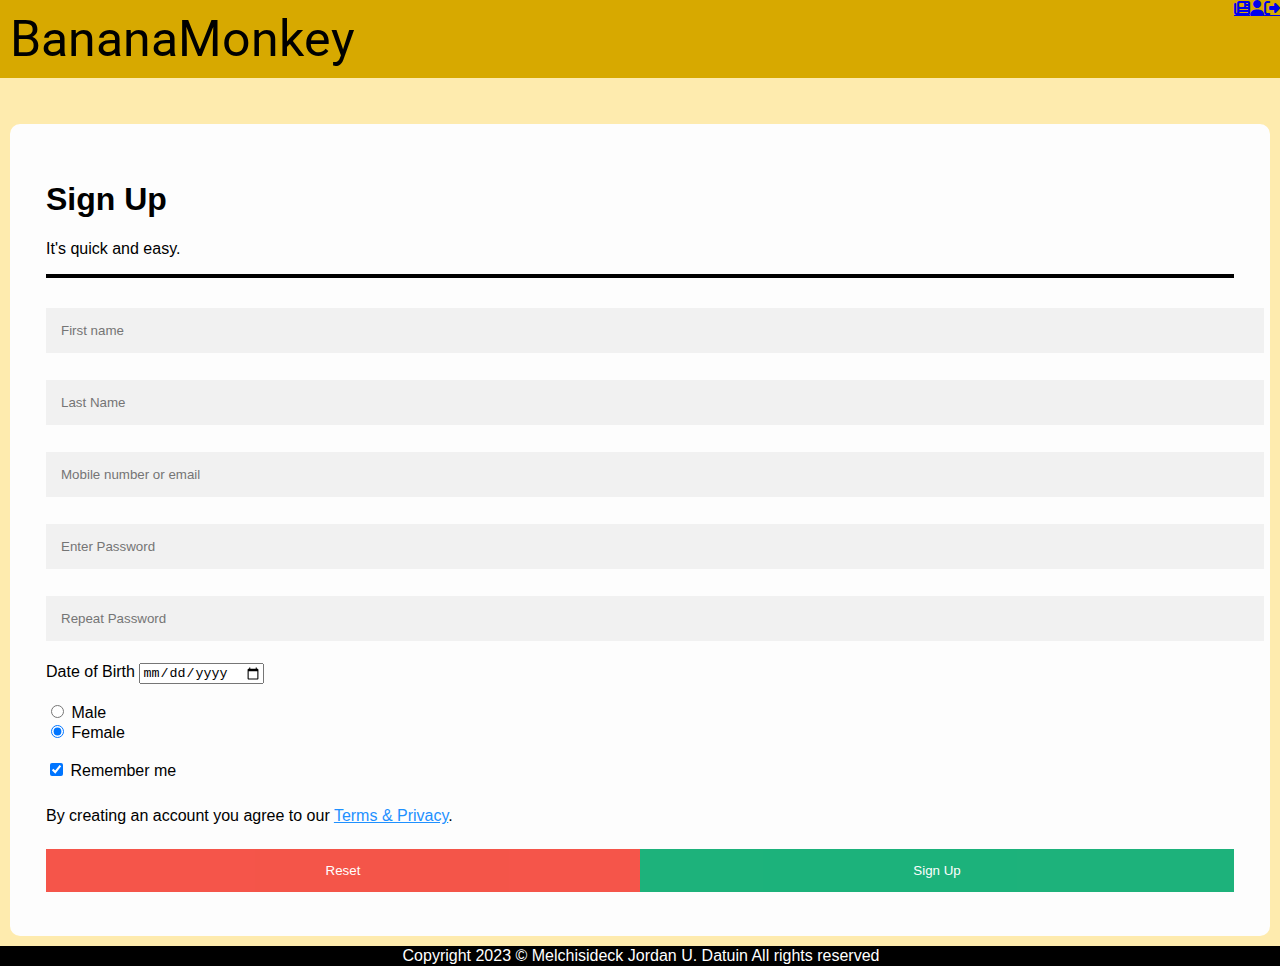
<file: logout-page.html>
<!DOCTYPE html>
<html lang="en">
<head>
    <meta charset="UTF-8">
    <meta name="viewport" content="width=device-width, initial-scale=1.0">
    <title>Project 1 Responsive Website Redesign</title>
    
    <!-- External css -->
    
    <link rel="stylesheet" href="https://cdnjs.cloudflare.com/ajax/libs/font-awesome/6.4.2/css/all.min.css">
    <link href="https://cdn.jsdelivr.net/npm/bootstrap@5.3.1/dist/css/bootstrap.min.css" rel="stylesheet" integrity="sha384-4bw+/aepP/YC94hEpVNVgiZdgIC5+VKNBQNGCHeKRQN+PtmoHDEXuppvnDJzQIu9" crossorigin="anonymous">
    <link rel="stylesheet" href="styles-logout.css" />
    
    <!-- Internal css -->
    <style>
        @import url('https://fonts.googleapis.com/css2?family=Poppins:wght@500;800&family=Roboto:wght@900&display=swap');

        hr {
            height: 4px;
            background-color: rgb(0, 0, 0);
            border: none;
        }
    </style>
</head>
    <body>
        <!-- Code for header navigation -->
        <header>
            <nav>
                <!-- Flex Container for navigation -->
                <div class="flex-container-navigation">
                    <h1 class="h1_header_title">BananaMonkey</h1>
                    <a href="index.html" class="flex-button-newsfeed fa-solid fa-newspaper"></a>
                    <a href="profile-page.html" class="flex-button-profile fa-solid fa-user"></a>
                    <a href="logout-page.html" class="flex-button-logout fa-solid fa-right-from-bracket"></a>
                </div>
            </nav>
            <!-- End of Flex Container for navigation -->
        </header>
        <!-- End Code for header navigation -->
        
        <br>
        <br>

        <main>
        <!-- code for sign up -->
            <form class="flex-container-signup">
                <div>
                    <div class="container">
                    <h1>Sign Up</h1>
                    <p>It's quick and easy.</p>
                    
                    <hr>

                    <input type="text" placeholder="First name" name="firstname" required>

                    <input type="text" placeholder="Last Name" name="email" required>

                    <input type="text" placeholder="Mobile number or email" name="email" required>
                
                    <input type="password" placeholder="Enter Password" name="psw" required>
                
                    <input type="password" placeholder="Repeat Password" name="psw-repeat" required>
                    
                    <div class="well"> 
                        <div class="form-group">
                        <label>Date of Birth</label>
                        <input type="date" class="form-control" id="exampleInputDOB1" placeholder="Date of Birth">
                        </div>
                    </div>
                    
                    <div class="well"> 
                    </div>
                    
                    <br>
                    
                    <div class="form-check">
                        <input class="form-check-input" type="radio" name="flexRadioDefault" id="flexRadioDefault1">
                        <label class="form-check-label" for="flexRadioDefault1">
                        Male
                        </label>
                    </div>
                    <div class="form-check">
                        <input class="form-check-input" type="radio" name="flexRadioDefault" id="flexRadioDefault2" checked>
                        <label class="form-check-label" for="flexRadioDefault2">
                        Female
                        </label>
                    </div>


                    <br>

                    <label>
                    <input type="checkbox" checked="checked" name="remember" style="margin-bottom:15px"> Remember me
                    </label>
                    <p>By creating an account you agree to our <a href="#" style="color:dodgerblue">Terms & Privacy</a>.</p>
                
                    <div class="clearfix">
                        <button type="reset" class="resetbtn">Reset</button>
                        <button type="submit" class="signupbtn">Sign Up</button>
                    </div>
                    </div>
                </div>
            </form>
        </main>
        <!-- end code for sign up -->

        <!-- code for footer -->
        <footer class="footer">
           <div class="display5">
            Copyright 2023 © Melchisideck Jordan U. Datuin All rights reserved
           </div>
        </footer>
        <!-- end code for footer -->



        <script src="https://cdn.jsdelivr.net/npm/bootstrap@5.3.1/dist/js/bootstrap.bundle.min.js" integrity="sha384-HwwvtgBNo3bZJJLYd8oVXjrBZt8cqVSpeBNS5n7C8IVInixGAoxmnlMuBnhbgrkm" crossorigin="anonymous"></script>
    </body>
</html>
</file>
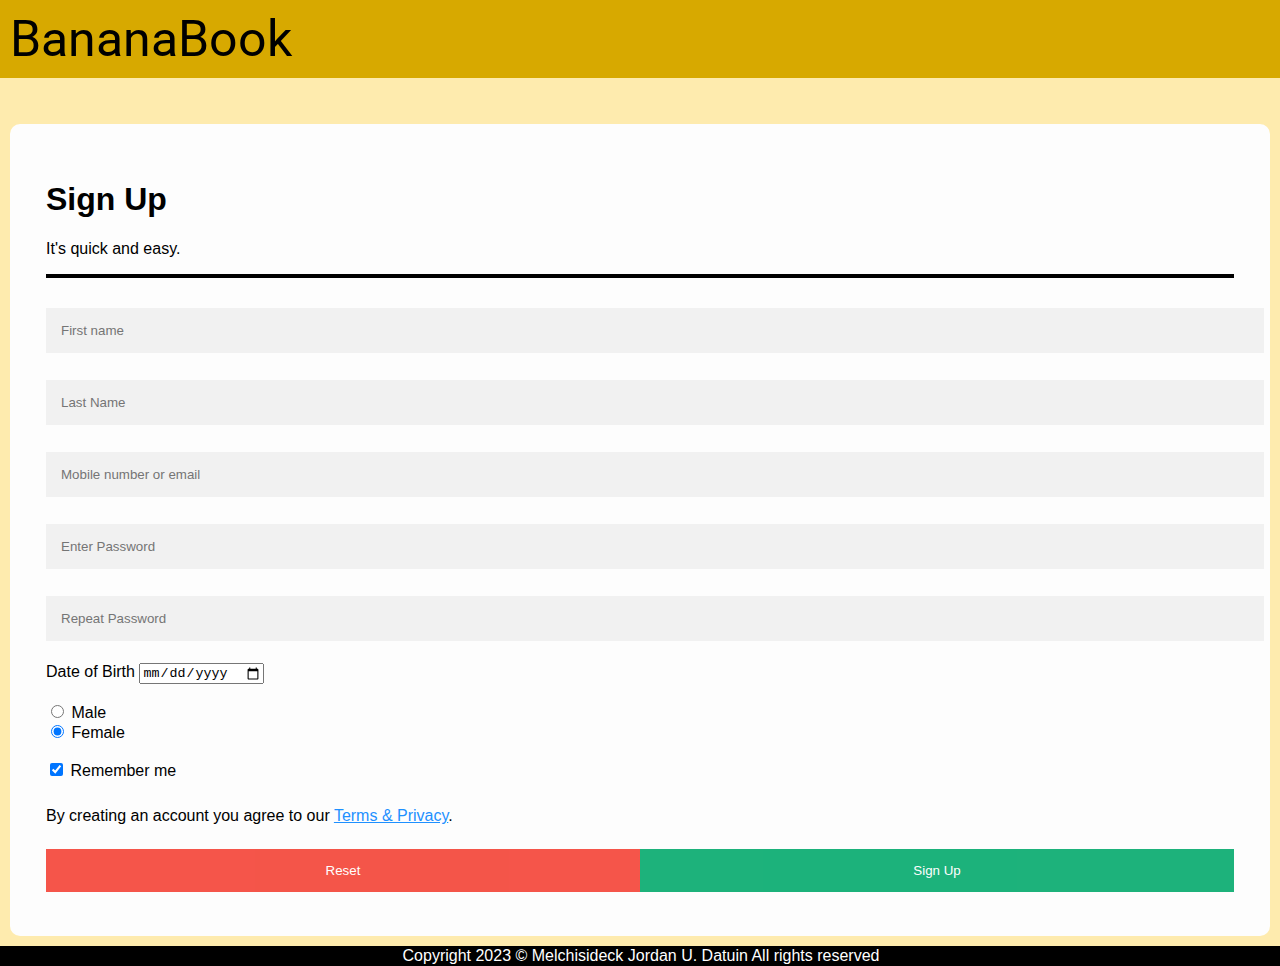
<file: logout.page.html>
<!DOCTYPE html>
<html lang="en">
<head>
    <meta charset="UTF-8">
    <meta name="viewport" content="width=device-width, initial-scale=1.0">
    <title>Project 1 Responsive Website Redesign</title>
    
    <!-- External css -->
    
    <link rel="stylesheet" href="https://cdnjs.cloudflare.com/ajax/libs/font-awesome/6.4.2/css/all.min.css">
    <link href="https://cdn.jsdelivr.net/npm/bootstrap@5.3.1/dist/css/bootstrap.min.css" rel="stylesheet" integrity="sha384-4bw+/aepP/YC94hEpVNVgiZdgIC5+VKNBQNGCHeKRQN+PtmoHDEXuppvnDJzQIu9" crossorigin="anonymous">
    <link rel="stylesheet" href="styles-logout.css" />
    
    <!-- Internal css -->
    <style>
        @import url('https://fonts.googleapis.com/css2?family=Poppins:wght@500;800&family=Roboto:wght@900&display=swap');

        hr {
            height: 4px;
            background-color: rgb(0, 0, 0);
            border: none;
        }
    </style>
</head>
    <body>
        <!-- Code for header navigation -->
        <header>
            <nav>
                <!-- Flex Container for navigation -->
                <div class="flex-container-navigation">
                    <h1 class="h1_header_title">BananaBook</h1>
                </div>
            </nav>
            <!-- End of Flex Container for navigation -->
        </header>
        <!-- End Code for header navigation -->
        
        <br>
        <br>

        <main>
        <!-- code for sign up -->
            <form action="index.html" class="flex-container-signup">
                <div>
                    <div class="container">
                    <h1>Sign Up</h1>
                    <p>It's quick and easy.</p>
                    
                    <hr>

                    <input type="text" placeholder="First name" name="firstname">

                    <input type="text" placeholder="Last Name" name="email">

                    <input type="text" placeholder="Mobile number or email" name="email">
                
                    <input type="password" placeholder="Enter Password" name="psw">
                
                    <input type="password" placeholder="Repeat Password" name="psw-repeat">
                    
                    <div class="well"> 
                        <div class="form-group">
                        <label>Date of Birth</label>
                        <input type="date" class="form-control" id="exampleInputDOB1" placeholder="Date of Birth">
                        </div>
                    </div>
                    
                    <div class="well"> 
                    </div>
                    
                    <br>
                    
                    <div class="form-check">
                        <input class="form-check-input" type="radio" name="flexRadioDefault" id="flexRadioDefault1">
                        <label class="form-check-label" for="flexRadioDefault1">
                        Male
                        </label>
                    </div>
                    <div class="form-check">
                        <input class="form-check-input" type="radio" name="flexRadioDefault" id="flexRadioDefault2" checked>
                        <label class="form-check-label" for="flexRadioDefault2">
                        Female
                        </label>
                    </div>


                    <br>

                    <label>
                    <input type="checkbox" checked="checked" name="remember" style="margin-bottom:15px"> Remember me
                    </label>
                    <p>By creating an account you agree to our <a href="#" style="color:dodgerblue">Terms & Privacy</a>.</p>
                
                    <div class="clearfix">
                        <button type="reset" class="resetbtn">Reset</button>
                        <button type="submit" class="signupbtn">Sign Up</button>
                    </div>
                    </div>
                </div>
            </form>
        </main>
        <!-- end code for sign up -->

        <!-- code for footer -->
        <footer class="footer >
           <div class="display5">
            Copyright 2023 © Melchisideck Jordan U. Datuin All rights reserved
           </div>
        </footer>
        <!-- end code for footer -->


        <script src="https://cdn.jsdelivr.net/npm/bootstrap@5.3.1/dist/js/bootstrap.bundle.min.js" 
        integrity="sha384-HwwvtgBNo3bZJJLYd8oVXjrBZt8cqVSpeBNS5n7C8IVInixGAoxmnlMuBnhbgrkm" 
        crossorigin="anonymous"></script>
    </body>
</html>
</file>
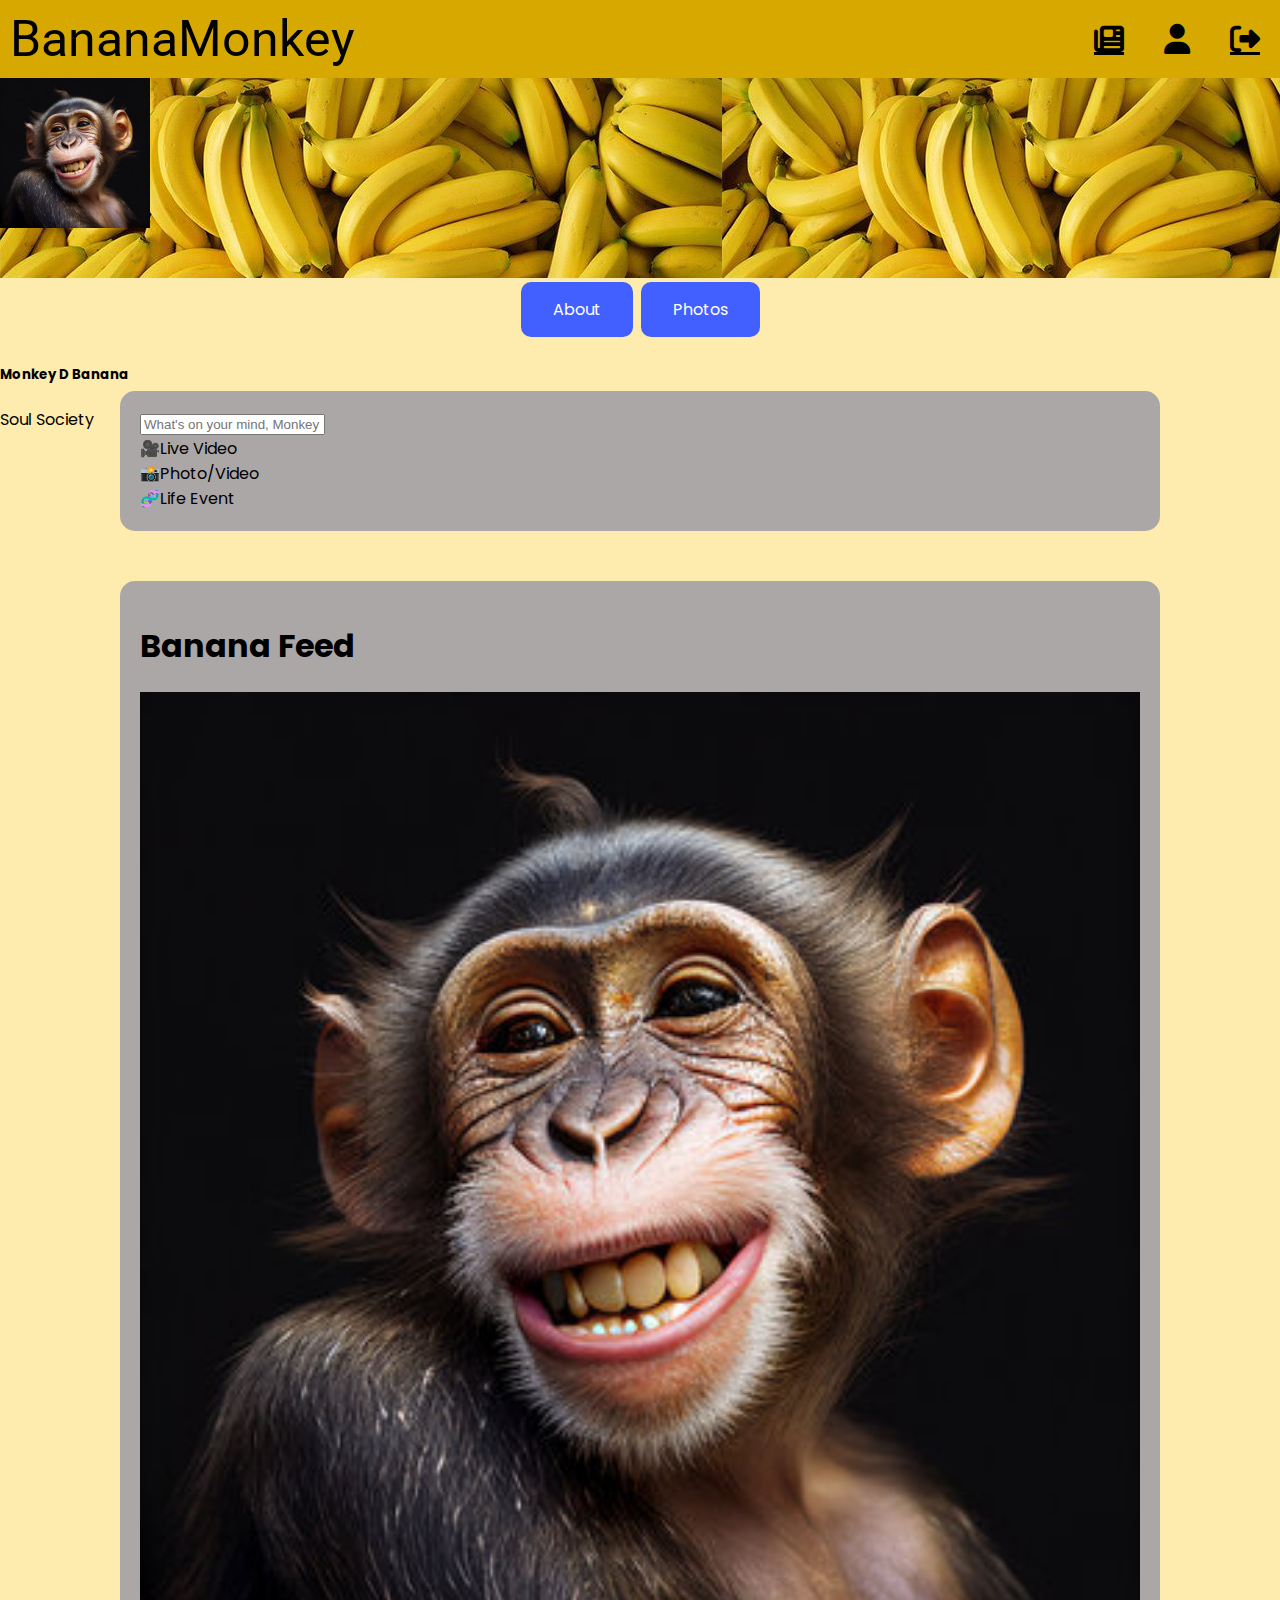
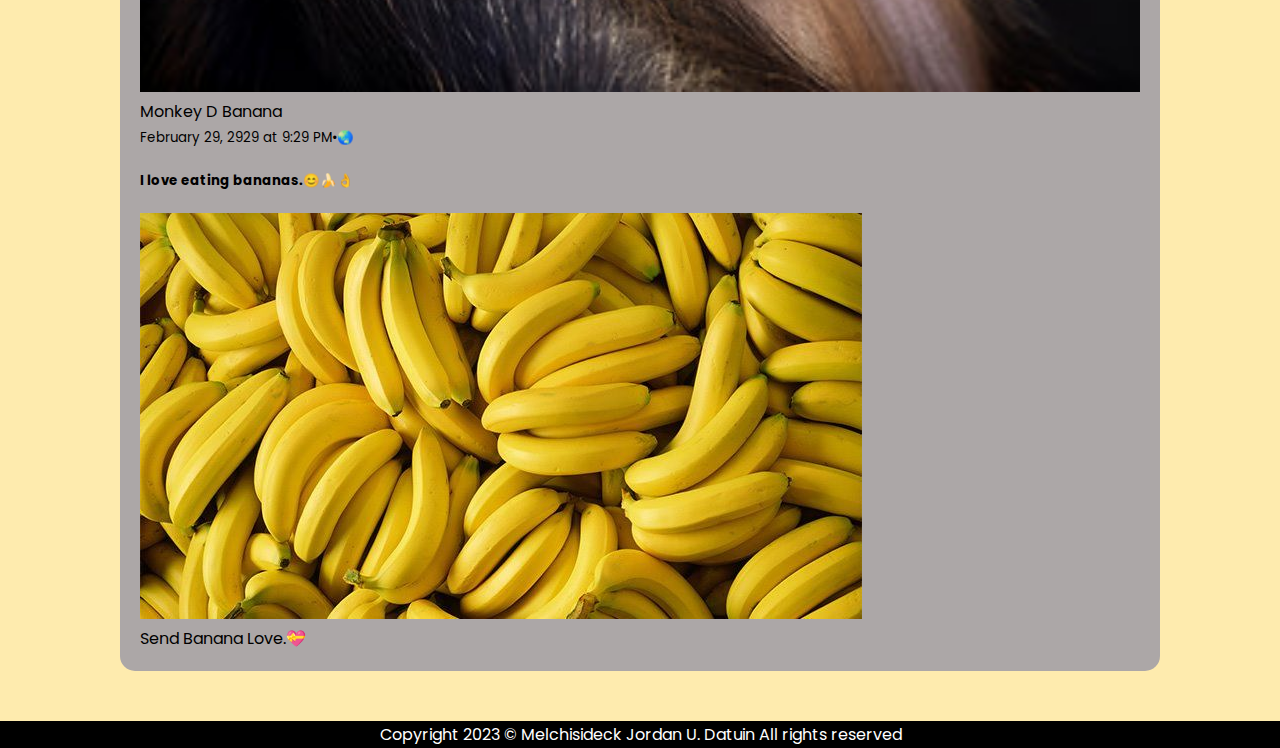
<file: profile-page.html>
<!DOCTYPE html>
<html lang="en">
<head>
    <meta charset="UTF-8">
    <meta name="viewport" content="width=device-width, initial-scale=1.0">
    <title>Project 1 Responsive Website Redesign</title>
    
    <!-- External css -->
    
    <link href="https://cdn.jsdelivr.net/npm/bootstrap@5.3.2/dist/css/bootstrap.min.css" rel="stylesheet" integrity="sha384-T3c6CoIi6uLrA9TneNEoa7RxnatzjcDSCmG1MXxSR1GAsXEV/Dwwykc2MPK8M2HN" crossorigin="anonymous">
    <link rel="stylesheet" href="https://cdnjs.cloudflare.com/ajax/libs/font-awesome/6.4.2/css/all.min.css">
    <link rel="stylesheet" href="styles-profile.css" />

    <!-- Internal css -->
    <style>
        @import url('https://fonts.googleapis.com/css2?family=Poppins:wght@500;800&family=Roboto:wght@900&display=swap');
    </style>
</head>
    <body>
        <!-- Code for header navigation -->
        <header>
            <nav>
                <!-- Flex Container for navigation -->
                <div class="flex-container-navigation">
                    <h1 class="h1_header_title">BananaMonkey</h1>
                    <a href="index.html" class="flex-button-newsfeed fa-solid fa-newspaper"></a>
                    <a href="profile-page.html" class="flex-button-profile fa-solid fa-user"></a>
                    <a href="logout-page.html" class="flex-button-logout fa-solid fa-right-from-bracket"></a>
                </div>
            </nav>
            <!-- End of Flex Container for navigation -->
        </header>
        <!-- End Code for header navigation -->

        <main>
            
            <!-- profile picture -->
            <div class="container-flex">
            <section class="h-100">
                <div class="container py-5 h-100">
                  <div class="row d-flex justify-content-center align-items-center h-100">
                    <div class="col col-lg-9 col-xl-7">
                      <div class="card">
                        <div class="rounded-top text-white d-flex flex-row coverphoto" style="background-color: #ffee00; height:200px;">
                          <div class="ms-4 mt-5 d-flex flex-column" style="width: 150px;">
                            <img src="images/4.jpg"
                              alt="Generic placeholder image" class="img-fluid img-thumbnail mt-4 mb-2"
                              style="width: 150px; z-index: 1">
                          </div>
                          <div class="ms-3" style="margin-top: 130px;">
                            <h5 class="text-black fw-bold">Monkey D Banana</h5>
                            <p class="text-black">Soul Society</p>
                          </div>
                        </div>
                      </div>
                    </div>
                  </div>
                </div>
              </section>
            </div>
            <!-- profile picture -->
            
            <nav class="flex-container-about-image-button">
                <div>
                    <a href="#" class="flex-button-about">About</a>
                    <a href="#" class="flex-button-image">Photos</a>
                </div>
            </nav>
            
            <br>
            <br>

            <!-- code for what's on you mind-->
            <section class="container newsfeed-container">
                <div class="row">
                    <div class="col-md-12 ">
                        <div class="card shadow p3">
                            <div class="card-body">
                                <form action="" class="text-center">
                                    <input type="text" class="form-control" placeholder="What's on your mind, Monkey D Banana?">
                                    <br>
                                    <div class="btn btn-primary m-1">
                                        🎥Live Video
                                    </div>
                                    <div class="btn btn-primary m-1">
                                        📸Photo/Video
                                    </div>
                                    <div class="btn btn-primary m-1">
                                        🧬Life Event
                                    </div>
                                    </div>
                                </form>
                            </div>
                        </div>
                    </div>
                </div>
            </section>

            <br>
            <br>

            <!-- code for post section -->
            <div class="container newsfeed-container">
                <h1 class="mt-5 fw-bold">Banana Feed</h1>
                <div class="card shadow">
                    <div class="card-body p-4">

                        <div class="card border-0">
                            <div class="card-body">
                                <div class="row">
                                    <div class="col-2">
                                        <img class="rounded-circle avatar" src="images/4.jpg" alt="My Profile pic">
                                    </div>
                                    <div class="col-10 my-auto">
                                        <span class="fw-bold">Monkey D Banana</span>
                                        <br>
                                        <small class="text-secondary">February 29, 2929 at 9:29 PM•🌏 </small>
                                    </div>
                                </div>
                                <div class="row m-4">
                                    <div class="col-md-12">
                                        <h5>I love eating bananas.😊🍌👌</h5>
                                        <img class="img-fluid" src="images/banana.jpg" alt="">
                                    </div>
                                </div>
                                <div class="row">
                                    <div class="col d-flex justify-content-center">
                                        <div class="button btn btn-danger">Send Banana Love.💝</div>
                                    </div>
                                </div>
                            </div>
                        </div>

                    </div>
                </div>
            </div>
            <!-- end code for post section -->
        
        </main>
        
        <br>
        <br>
        
        <!-- Footer Section -->
        <!-- code for footer -->
        <footer class="footer">
            <div class="display5">
             Copyright 2023 © Melchisideck Jordan U. Datuin All rights reserved
            </div>
         </footer>
         <!-- end code for footer -->
 
        <script src="https://cdn.jsdelivr.net/npm/bootstrap@5.3.2/dist/js/bootstrap.bundle.min.js"
        integrity="sha384-C6RzsynM9kWDrMNeT87bh95OGNyZPhcTNXj1NW7RuBCsyN/o0jlpcV8Qyq46cDfL" 
        crossorigin="anonymous"></script>

    </body>
</html>
</file>
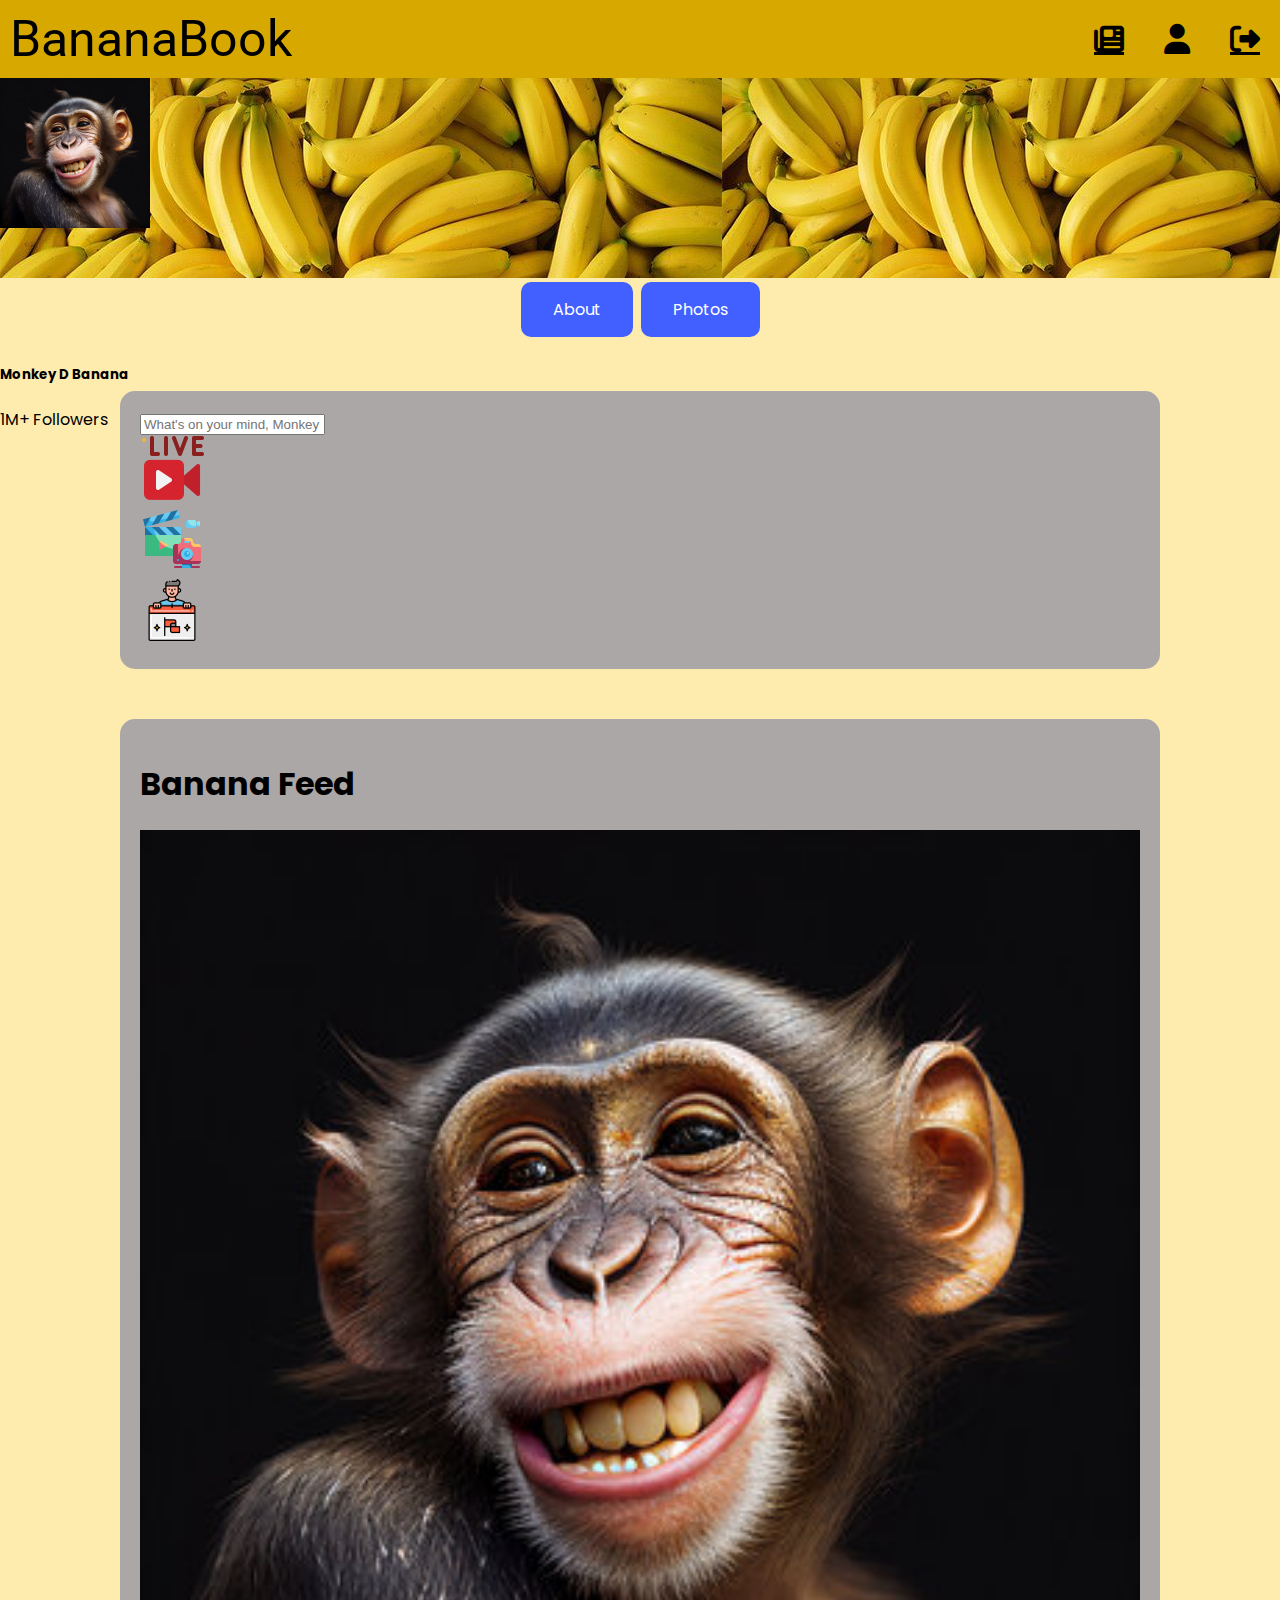
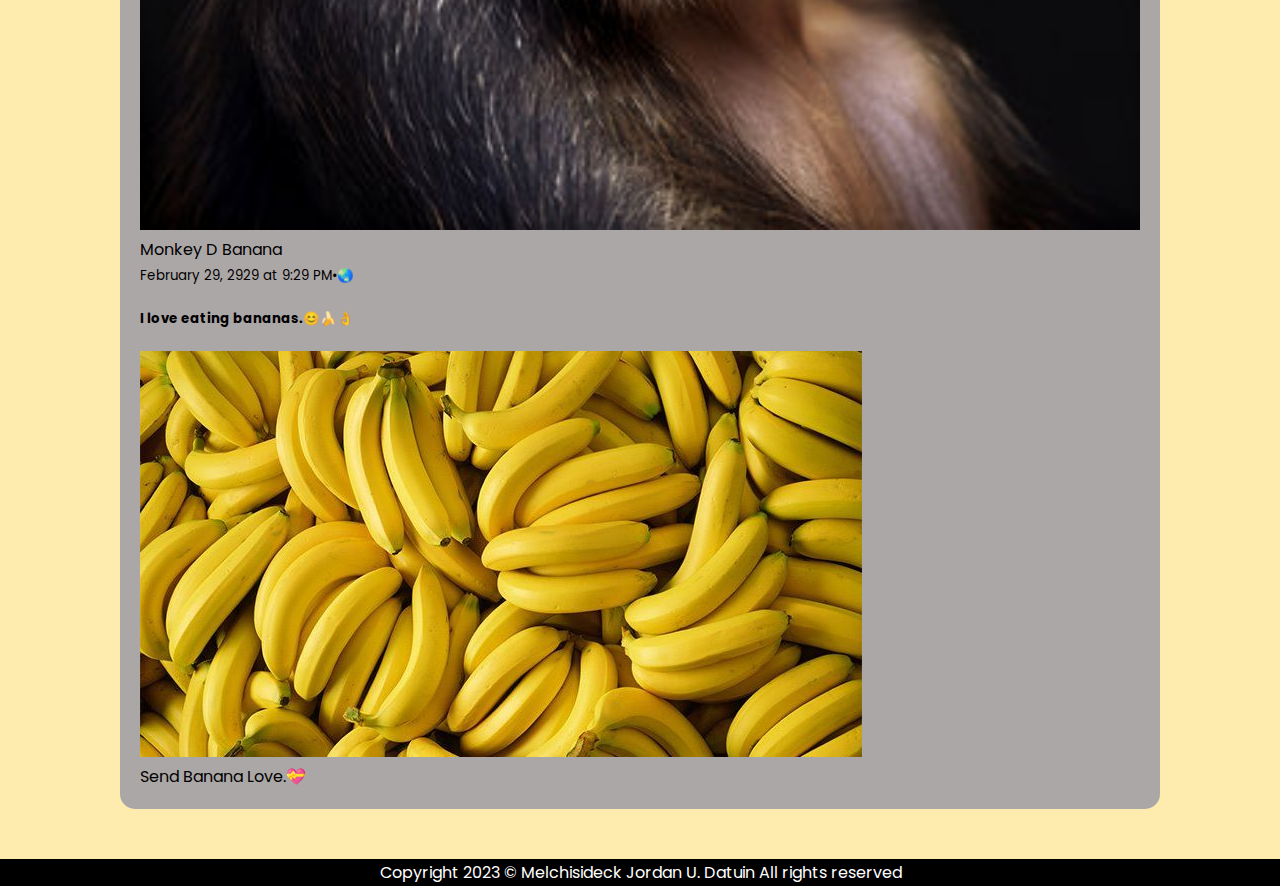
<file: profile.page.html>
<!DOCTYPE html>
<html lang="en">
<head>
    <meta charset="UTF-8">
    <meta name="viewport" content="width=device-width, initial-scale=1.0">
    <title>Project 1 Responsive Website Redesign</title>
    
    <!-- External css -->
    
    <link href="https://cdn.jsdelivr.net/npm/bootstrap@5.3.2/dist/css/bootstrap.min.css" rel="stylesheet" integrity="sha384-T3c6CoIi6uLrA9TneNEoa7RxnatzjcDSCmG1MXxSR1GAsXEV/Dwwykc2MPK8M2HN" crossorigin="anonymous">
    <link rel="stylesheet" href="https://cdnjs.cloudflare.com/ajax/libs/font-awesome/6.4.2/css/all.min.css">
    <link rel="stylesheet" href="styles-profile.css" />

    <!-- Internal css -->
    <style>
        @import url('https://fonts.googleapis.com/css2?family=Poppins:wght@500;800&family=Roboto:wght@900&display=swap');
    </style>
</head>
    <body>
        <!-- Code for header navigation -->
        <header>
            <nav>
                <!-- Flex Container for navigation -->
                <div class="flex-container-navigation">
                    <h1 class="h1_header_title">BananaBook</h1>
                    <a href="main.html" class="flex-button-newsfeed fa-solid fa-newspaper"></a>
                    <a href="profile.page.html" class="flex-button-profile fa-solid fa-user"></a>
                    <a href="logout.page.html" class="flex-button-logout fa-solid fa-right-from-bracket"></a>
                </div>
            </nav>
            <!-- End of Flex Container for navigation -->
        </header>
        <!-- End Code for header navigation -->

        <main>
            
            <!-- profile picture -->
            <div class="container-flex">
            <section class="h-100">
                <div class="container py-5 h-100">
                  <div class="row d-flex justify-content-center align-items-center h-100">
                    <div class="col col-lg-9 col-xl-7">
                      <div class="card">
                        <div class="rounded-top text-white d-flex flex-row coverphoto" style="background-color: #ffee00; height:200px;">
                          <div class="ms-4 mt-5 d-flex flex-column" style="width: 150px;">
                            <img src="images/4.jpg"
                              alt="Generic placeholder image" class="img-fluid img-thumbnail mt-4 mb-2"
                              style="width: 150px; z-index: 1">
                          </div>
                          <div class="ms-3" style="margin-top: 130px;">
                            <h5 class="text-black fw-bold">Monkey D Banana</h5>
                            <p class="text-black">1M+ Followers</p>
                          </div>
                        </div>
                      </div>
                    </div>
                  </div>
                </div>
              </section>
            </div>
            <!-- profile picture -->
            
            <nav class="flex-container-about-image-button">
                <div>
                    <a href="about.html" class="flex-button-about">About</a>
                    <a href="photos.html" class="flex-button-image">Photos</a>
                </div>
            </nav>
            
            <br>
            <br>

            <!-- code for what's on you mind-->
            <section class="container newsfeed-container">
                <div class="row">
                    <div class="col-md-12">
                        <div class="card shadow p3">
                            <div class="card-body">
                                <form action="" class="text-center">
                                    <input type="text" class="form-control" placeholder="What's on your mind, Monkey D Banana?">
                                    <br>
                                    <div class="row p-1 m-1">
                                        <div class="col-4">
                                            <input class="profile-button" type="image" src="images/play.png"/>
                                        </div>
                                        <div class="col-4">
                                            <input class="profile-button" type="image" src="images/photograph.png"/>
                                          </div>
                                          <div class="col-4">
                                            <input class="profile-button" type="image" src="images/events.png"/>
                                          </div>
                                    </div>
                                </form>
                            </div>
                        </div>
                    </div>
                </div>
            </section>

            <br>
            <br>

            <!-- code for post section -->
            <div class="container newsfeed-container">
                <h1 class="mt-5 fw-bold">Banana Feed</h1>
                <div class="card shadow">
                    <div class="card-body p-4">

                        <div class="card border-0">
                            <div class="card-body">
                                <div class="row">
                                    <div class="col-2">
                                        <img class="rounded-circle avatar" src="images/4.jpg" alt="My Profile pic">
                                    </div>
                                    <div class="col-10 my-auto">
                                        <span class="fw-bold">Monkey D Banana</span>
                                        <br>
                                        <small class="text-secondary">February 29, 2929 at 9:29 PM•🌏 </small>
                                    </div>
                                </div>
                                <div class="row m-4">
                                    <div class="col-md-12">
                                        <h5>I love eating bananas.😊🍌👌</h5>
                                        <img class="img-fluid" src="images/banana.jpg" alt="">
                                    </div>
                                </div>
                                <div class="row">
                                    <div class="col d-flex justify-content-center">
                                        <div class="button btn btn-danger">Send Banana Love.💝</div>
                                    </div>
                                </div>
                            </div>
                        </div>

                    </div>
                </div>
            </div>
            <!-- end code for post section -->
        
        </main>
        
        <br>
        <br>
        
        <!-- Footer Section -->
        <!-- code for footer -->
        <footer class="footer">
            <div class="display5">
             Copyright 2023 © Melchisideck Jordan U. Datuin All rights reserved
            </div>
         </footer>
         <!-- end code for footer -->
 
        <script src="https://cdn.jsdelivr.net/npm/bootstrap@5.3.2/dist/js/bootstrap.bundle.min.js"
        integrity="sha384-C6RzsynM9kWDrMNeT87bh95OGNyZPhcTNXj1NW7RuBCsyN/o0jlpcV8Qyq46cDfL" 
        crossorigin="anonymous"></script>

    </body>
</html>
</file>
<file: styles-logout.css>
/* Reset some default styles */
body 
    {
        margin: 0;
        padding: 0;
        font-family: Arial, sans-serif;
        background-color: #FEEBAE;
    }
/* End of Reset some default styles */

/* h1 header css */
.h1_header_title
    {
        color: rgb(0, 0, 0);
        font-style: normal;
        font-family: 'Roboto', sans-serif;
        font-weight: normal;
        text-align: left;
        font-size: clamp(1.5rem, -0.5313rem + 6.5vw, 3.125rem);
        width: 100%;
        padding: 10px;
        margin: auto;
    }
/* end of H1 header css */

.flex-container-navigation 
    {
        display: flex;
        justify-content: flex-end;
        background-color: #D7A900;
        color: #ffffff;
        flex-direction:row;
    }

/* sign up css */
.flex-container-signup 
    {   
        display: flex;
        justify-content: center;
        flex-wrap: wrap;
        background-color: #fdfdfd;
        color: #000000;
        flex-direction:column;
        padding: 20px;
        margin: 10px;
        border-radius: 10px;
        
        
    }


/* Full-width input fields */
input[type=text], input[type=password] 
{
    width: 100%;
    padding: 15px;
    margin: 5px 0 22px 0;
    display: inline-block;
    border: none;
    background: #f1f1f1;
}

input[type=text]:focus, input[type=password]:focus 
{
    background-color: #ffffff;
    outline: none;
}

hr 
{
    border: 1px solid #f1f1f1;
    margin-bottom: 25px;
}

/* Set a style for all buttons */
button 
{
    background-color: #04AA6D;
    color: white;
    padding: 14px 20px;
    margin: 8px 0;
    border: none;
    cursor: pointer;
    width: 100%;
    opacity: 0.9;
}

button:hover 
{
    opacity:1;
}

/* Extra styles for the reset button */
.resetbtn 
{
    padding: 14px 20px;
    background-color: #f44336;
}

/* Float cancel and signup buttons and add an equal width */
.resetbtn, .signupbtn 
{
    float: left;
    width: 50%;
}

/* Add padding to container elements */
.container 
{
    padding: 16px;
}

/* Clear floats */
.clearfix::after 
{
    content: "";
    clear: both;
    display: table;
}



/* Change styles for cancel button and signup button on extra small screens */
@media screen and (max-width: 600px) 
{
    .flex-container-signup 
    {
        width: 95vw;
        display: flex;
        justify-content: center;
        flex-wrap: wrap;
        background-color: #fdfdfd;
        color: #000000;
        flex-direction:column;
        padding: 5px;
        margin: 10px;
        border-radius: 10px;
        
        
    }
}

 /* Footer code*/
 .footer
    {
        color: white;
        background-color: #000000;
        font-style: normal;
        font-family: Arial, sans-serif;
        font-weight: normal;
        text-align: center;
        width: 100%;
        padding: 1px;
        
    }

    @media (max-width: 600px) {
        .footer {
            display: none;
        }
    }
</file>
<file: styles-profile.css>
/* Reset some default styles */
body 
    {   
        
        margin: 0;
        padding: 0;
        font-family: poppins, sans-serif;
        background-color: #FEEBAE;
    }
/* End of Reset some default styles */

/* h1 header css */
.h1_header_title
    {
        color: rgb(0, 0, 0);
        font-style: normal;
        font-family: 'Roboto', sans-serif;
        font-weight: normal;
        text-align: left;
        font-size: clamp(1.5rem, -0.5313rem + 6.5vw, 3.125rem);
        width: 100%;
        padding: 10px;
        margin: auto;
    }
/* end of H1 header css */


/* Flex container for header navigation css */
.flex-container-navigation 
    {
        display: flex;
        justify-content: flex-end;
        background-color: #D7A900;
        color: #ffffff;
        flex-direction:row;
        
        
    }

/* flex item */
.flex-button-newsfeed 
    {
        
        padding: 20px;
        margin: 15px;
        font-size: 30px;
        color: #000000;
        margin: auto;
    }

.flex-button-profile 
    {
        
        padding: 20px;
        margin: 15px;
        font-size: 30px;
        color: #000000;
        margin: auto;
    }

.flex-button-logout 
    {
        
        padding: 20px;
        margin: 15px;
        font-size: 30px;
        color: #000000;
        margin: auto;
    }

/* media queries for max width 600px */
@media screen and (max-width: 600px) 
    {

        /* Flex Container */
        .flex-container-navigation 
        {
            flex-direction:row;
            
        }
    
        .flex-button-newsfeed 
        {
            padding: 20px;
            margin: 10px;
            font-size: 20px;
            color: #000000;
            margin: auto;
        }

        .flex-button-profile 
        {
            padding: 20px;
            margin: 10px;
            font-size: 20px;
            color: #000000;
            margin: auto;
        }

        .flex-button-logout 
        {
            padding: 20px;
            margin: 10px;
            font-size: 20px;
            color: #000000;
            margin: auto;
        }

        .h1_header_title
        {
            color: rgb(0, 0, 0);
            font-style: normal;
            font-family: 'Roboto', sans-serif;
            font-weight: normal;
            text-align: left;
            font-size: clamp(1.25rem, -2.25rem + 9.3333vw, 3rem);
            width: 100%;
            padding: 10px;
            margin: auto;
        }
    }
/* End flex container for header navigation css */

/*flex container for profile image css*/
.flex-container-profile 
    {
        display: flex;
        justify-content: center;
        color: #ffffff;
        flex-direction:row;
    }
/* end flex container for profile image css */

/* flex container for about and photos css */
.flex-container-about-image-button 
    {
        display: flex;
        flex-direction: row;
        justify-content: center;
        
        
    }
.flex-button-about 
    {
        background-color: #4260FF;
        border: none;
        color: white;
        padding: 15px 32px;
        text-align: center;
        text-decoration: none;
        display: inline-block;
        font-size: 16px;
        margin: 4px 2px;
        cursor: pointer;
        border-radius: 10px;
    }

.flex-button-about:hover 
    {
        opacity: 0.5;
    }

.flex-button-image
    {
        background-color: #4260FF;
        border: none;
        color: white;
        padding: 15px 32px;
        text-align: center;
        text-decoration: none;
        display: inline-block;
        font-size: 16px;
        margin: 4px 2px;
        cursor: pointer;
        border-radius: 10px;
    }

.flex-button-image:hover 
    {
        opacity: 0.5;
    }

/* media queries for max width 390px */
@media screen and (max-width: 600px) 
    {
        .flex-button-about 
        {
            background-color: #4260FF;
            border: none;
            color: white;
            padding: 5px;
            text-align: center;
            text-decoration: none;
            display: inline-block;
            font-size: 10px;
            margin: 4px 2px;
            cursor: pointer;
            border-radius: 5px;
        }
        
        .flex-button-image
        {
            background-color: #4260FF;
            border: none;
            color: white;
            padding: 5px;
            text-align: center;
            text-decoration: none;
            display: inline-block;
            font-size: 10px;
            margin: 4px 2px;
            cursor: pointer;
            border-radius: 5px;
        }
        
    }

/*  news feed css*/

/* news feed css*/
.flex-bg-newsfeed
    {   
    
        margin: auto;
        background-color: #ACA7A7;
        padding: 20px;
        width: 80%;
        border-radius: 15px;
       
    }

.whatsonyourmind-textbox
    {
        border-radius: 15px;
        padding: 10px; 
        width: 100%;
        height: 15px; 
        font: 1.25rem/3 sans-serif;
    }
/* end news feed css*/

/* post button css*/
.flex-container-post
    {
        display: flex;
        flex-direction:row;
        justify-content: center;
        margin: auto;
        background-color: #ACA7A7;
        padding: 20px;
        width: 80%;
        border-bottom-right-radius: 10px;
        border-bottom-left-radius: 10px;
    }

.whatsonyourmind-post-button 
    {
        color: white;
        background-color: #4260FF;
        font-style: normal;
        font-family: Arial, sans-serif;
        font-weight: bold;
        padding: 10px 15px;
        text-decoration: none;
        border-radius: 10px;
    }
/* end post button css*/

/* text-news feed css*/
.p-newsfeed
{ 
    font-family: 'Poppins', sans-serif;
    margin: auto;
    background-position: left top;
    padding: 20px;
    width: 82%;
}
/* end text-news feed css*/

/* post button css*/
.flex-container-imagepost
    {   
        margin: auto;
        background-color: #ACA7A7;
        padding: 20px;
        width: 80%;
        border-radius: 15px;
    }

    /* Footer code*/
.footer
    {
        color: white;
        background-color: #000000;
        font-style: normal;
        font-weight: normal;
        text-align: center;
        width: 100%;
        padding: 1px;
        
    }

.avatar
{
    height: auto;
    width: 100%;
}

.newsfeed-container
{
    
    margin: auto;
    background-color: #ACA7A7;
    padding: 20px;
    max-width: 1000px;
    border-radius: 15px;
}

.coverphoto
{
    background-image: url(images/banana.jpg);
}

.profile-button
{
    width: 5vw;
    height: 5vw;

}

@media (max-width: 600px) {
	.footer {
		display: none;
        
	}
}
</file>
